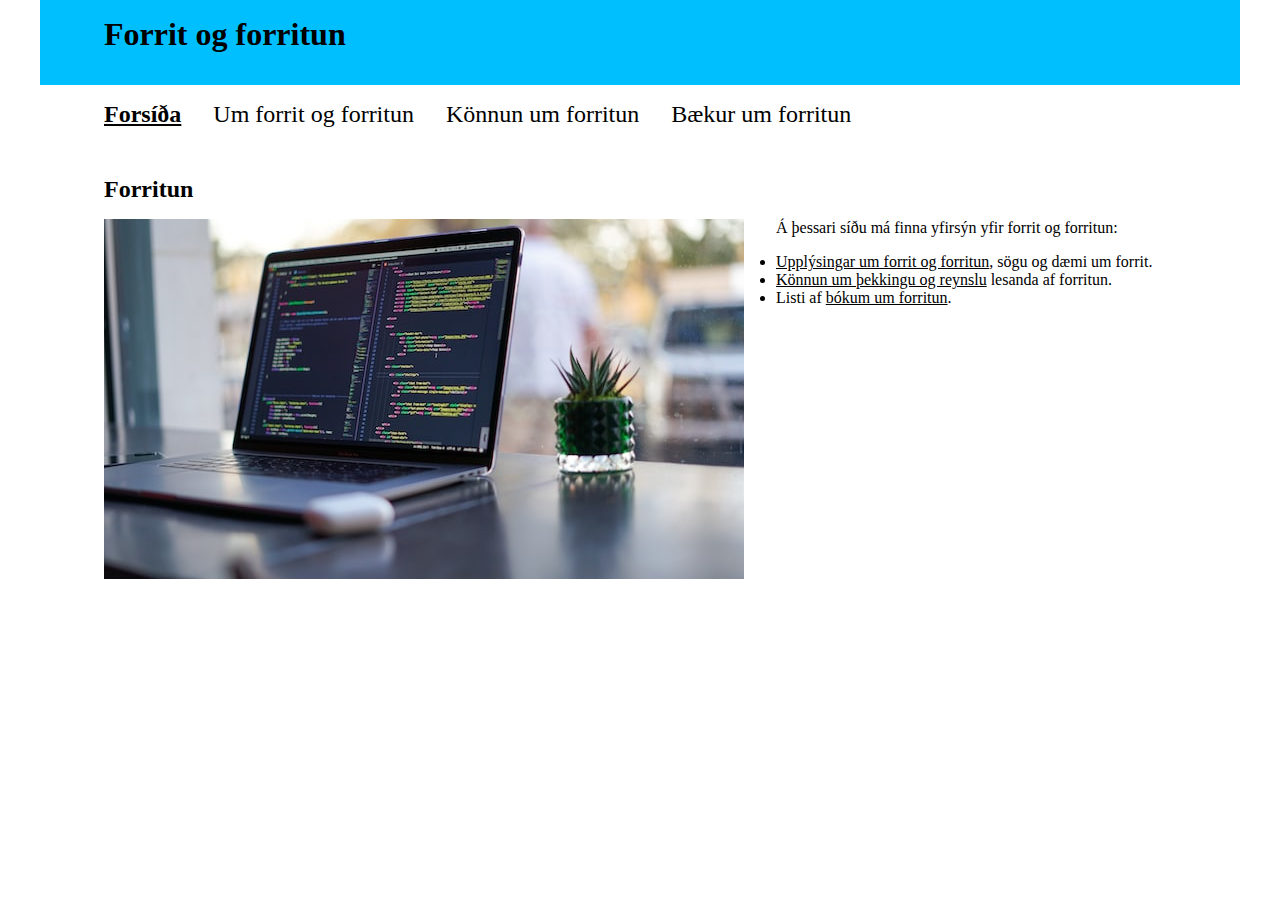
<file: index.html>
<!DOCTYPE html>
<html lang="is">
  <head>
    <meta charset="utf-8" />
    <title>Forrit og forritun</title>
    <meta name="description" content="" />
    <meta property="og:title" content="Forrit og forritun" />
    <meta property="og:description" content="Lýsing fyrir Facebook" />
    <meta property="og:image" content="./myndir/tolva.jpg" />
  </head>
  <body >
    <div class="content">
    <header>
      <h1>Forrit og forritun</h1>

       <link rel="stylesheet" href="../styles.css"/> 
    </header>

    

    <nav >
      <ul>
        <li><strong>Forsíða</strong></li>
        
        <li><a href="sidur/um.html">Um forrit og forritun</a></li>
        <li><a href="sidur/konnun.html">Könnun um forritun</a></li>
        <li><a href="sidur/baekur.html">Bækur um forritun</a></li>
      </ul>
    </nav>

    <main id="efni">
      <h2>Forritun</h2>
      <img class="pic" src="./myndir/tolva.jpg" alt="" />

      <p>Á þessari síðu má finna yfirsýn yfir forrit og forritun:</p>

      <ul>
        <li><a href="sidur/um.html">Upplýsingar um forrit og forritun</a>, sögu og dæmi um forrit.</li>
        <li><a href="sidur/konnun.html">Könnun um þekkingu og reynslu</a> lesanda af forritun.</li>
        <li>Listi af <a href="sidur/baekur.html">bókum um forritun</a>.</li>
      </ul>

    
    
    </main>
  </div>

  
  </body>
</html>
</file>
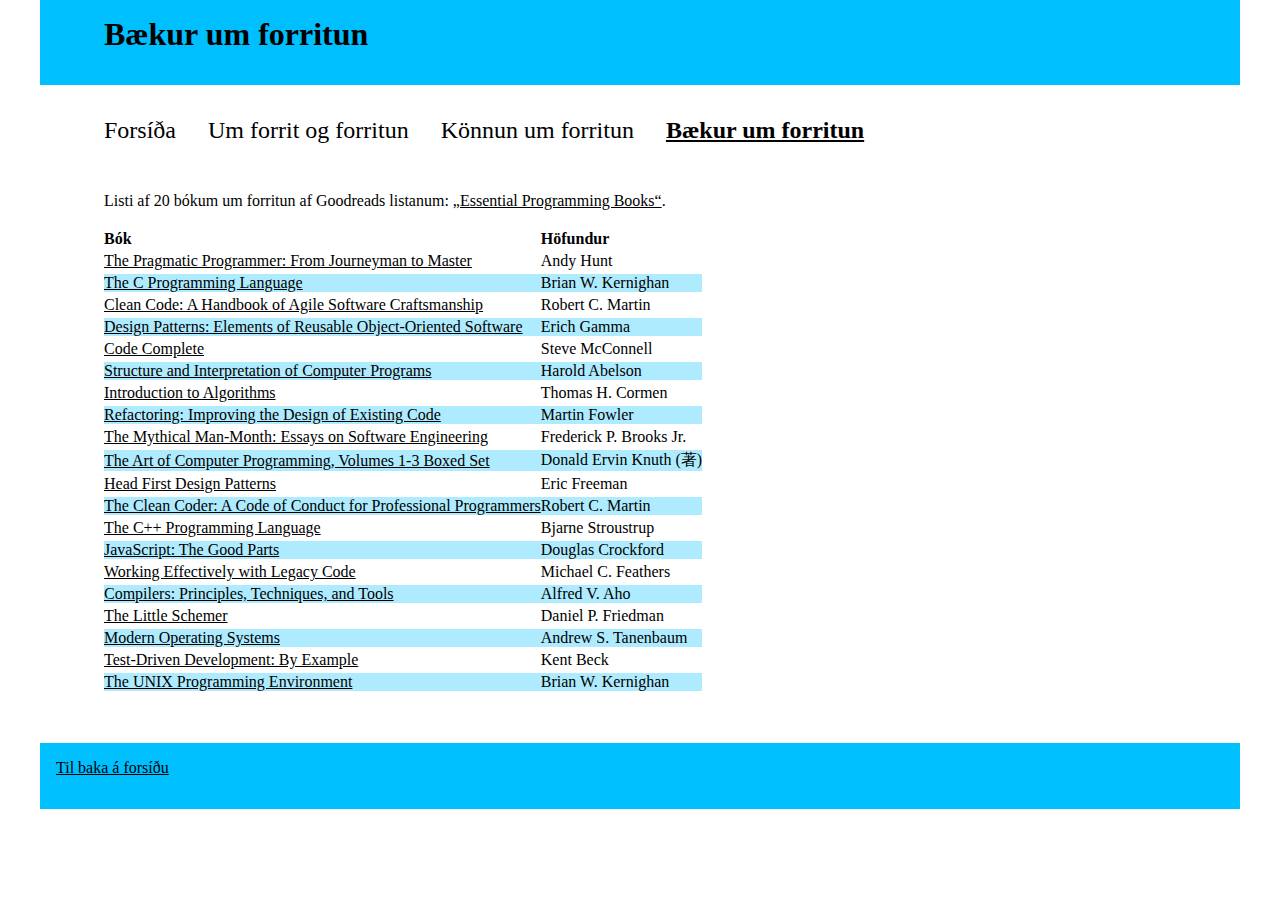
<file: sidur/baekur.html>
<!DOCTYPE html>
<html lang="is">
  <head>
    <meta charset="utf-8" />
    <title>Bækur um forritun</title>
  </head>
  <body>
    <div class="content">
    <header>
      <h1>Bækur um forritun </h1>


      <link rel="stylesheet" href="../styles.css"/> 
    </header>
    
    <p><a class="sr-only" href="#efni">Beint í efni</a></p>

    

    <nav>
      <ul>
        <li><a href="../index.html">Forsíða</a></li>
        <li><a href="um.html">Um forrit og forritun</a></li>
        <li><a href="konnun.html">Könnun um forritun</a></li>
        <li><strong>Bækur um forritun</strong></li>
      </ul>
    </nav>

    <main id="efni">
      <p>
        Listi af 20 bókum um forritun af Goodreads listanum:
        <a href="https://www.goodreads.com/list/show/542.Essential_Programming_Books"
          >„Essential Programming Books“</a
        >.
      </p>
      <table>
        <thead>
          <tr>
            <th>Bók</th>
            <th>Höfundur</th>
          </tr>
        </thead>
        <tbody>
          <tr>
            <td>
              <a href="https://www.goodreads.com/book/show/4099.The_Pragmatic_Programmer"
                >The Pragmatic Programmer: From Journeyman to Master</a
              >
            </td>
            <td>Andy Hunt</td>
          </tr>
          <tr>
            <td>
              <a href="https://www.goodreads.com/book/show/515601.The_C_Programming_Language"
                >The C Programming Language</a
              >
            </td>
            <td>Brian W. Kernighan</td>
          </tr>
          <tr>
            <td>
              <a href="https://www.goodreads.com/book/show/3735293-clean-code"
                >Clean Code: A Handbook of Agile Software Craftsmanship</a
              >
            </td>
            <td>Robert C. Martin</td>
          </tr>
          <tr>
            <td>
              <a href="https://www.goodreads.com/book/show/85009.Design_Patterns"
                >Design Patterns: Elements of Reusable Object-Oriented Software</a
              >
            </td>
            <td>Erich Gamma</td>
          </tr>
          <tr>
            <td>
              <a href="https://www.goodreads.com/book/show/4845.Code_Complete">Code Complete</a>
            </td>
            <td>Steve McConnell</td>
          </tr>
          <tr>
            <td>
              <a
                href="https://www.goodreads.com/book/show/43713.Structure_and_Interpretation_of_Computer_Programs"
                >Structure and Interpretation of Computer Programs</a
              >
            </td>
            <td>Harold Abelson</td>
          </tr>
          <tr>
            <td>
              <a href="https://www.goodreads.com/book/show/108986.Introduction_to_Algorithms"
                >Introduction to Algorithms</a
              >
            </td>
            <td>Thomas H. Cormen</td>
          </tr>
          <tr>
            <td>
              <a href="https://www.goodreads.com/book/show/44936.Refactoring"
                >Refactoring: Improving the Design of Existing Code</a
              >
            </td>
            <td>Martin Fowler</td>
          </tr>
          <tr>
            <td>
              <a href="https://www.goodreads.com/book/show/13629.The_Mythical_Man_Month"
                >The Mythical Man-Month: Essays on Software Engineering</a
              >
            </td>
            <td>Frederick P. Brooks Jr.</td>
          </tr>
          <tr>
            <td>
              <a
                href="https://www.goodreads.com/book/show/112239.The_Art_of_Computer_Programming_Volumes_1_3_Boxed_Set"
                >The Art of Computer Programming, Volumes 1-3 Boxed Set</a
              >
            </td>
            <td>Donald Ervin Knuth (著)</td>
          </tr>
          <tr>
            <td>
              <a href="https://www.goodreads.com/book/show/58128.Head_First_Design_Patterns"
                >Head First Design Patterns</a
              >
            </td>
            <td>Eric Freeman</td>
          </tr>
          <tr>
            <td>
              <a href="https://www.goodreads.com/book/show/10284614-the-clean-coder"
                >The Clean Coder: A Code of Conduct for Professional Programmers</a
              >
            </td>
            <td>Robert C. Martin</td>
          </tr>
          <tr>
            <td>
              <a href="https://www.goodreads.com/book/show/112251.The_C_Programming_Language"
                >The C++ Programming Language</a
              >
            </td>
            <td>Bjarne Stroustrup</td>
          </tr>
          <tr>
            <td>
              <a href="https://www.goodreads.com/book/show/2998152-javascript"
                >JavaScript: The Good Parts</a
              >
            </td>
            <td>Douglas Crockford</td>
          </tr>
          <tr>
            <td>
              <a
                href="https://www.goodreads.com/book/show/44919.Working_Effectively_with_Legacy_Code"
                >Working Effectively with Legacy Code</a
              >
            </td>
            <td>Michael C. Feathers</td>
          </tr>
          <tr>
            <td>
              <a href="https://www.goodreads.com/book/show/703102.Compilers"
                >Compilers: Principles, Techniques, and Tools</a
              >
            </td>
            <td>Alfred V. Aho</td>
          </tr>
          <tr>
            <td>
              <a href="https://www.goodreads.com/book/show/548914.The_Little_Schemer"
                >The Little Schemer</a
              >
            </td>
            <td>Daniel P. Friedman</td>
          </tr>
          <tr>
            <td>
              <a href="https://www.goodreads.com/book/show/166195.Modern_Operating_Systems"
                >Modern Operating Systems</a
              >
            </td>
            <td>Andrew S. Tanenbaum</td>
          </tr>
          <tr>
            <td>
              <a href="https://www.goodreads.com/book/show/387190.Test_Driven_Development"
                >Test-Driven Development: By Example</a
              >
            </td>
            <td>Kent Beck</td>
          </tr>
          <tr>
            <td>
              <a href="https://www.goodreads.com/book/show/337338.The_UNIX_Programming_Environment"
                >The UNIX Programming Environment</a
              >
            </td>
            <td>Brian W. Kernighan</td>
          </tr>
        </tbody>
      </table>
    </main>
    
  </div>

  <footer>

    <p><a href="../index.html">Til baka á forsíðu</a></p>
  
  </footer>
  
  </body>

  </html>
</file>
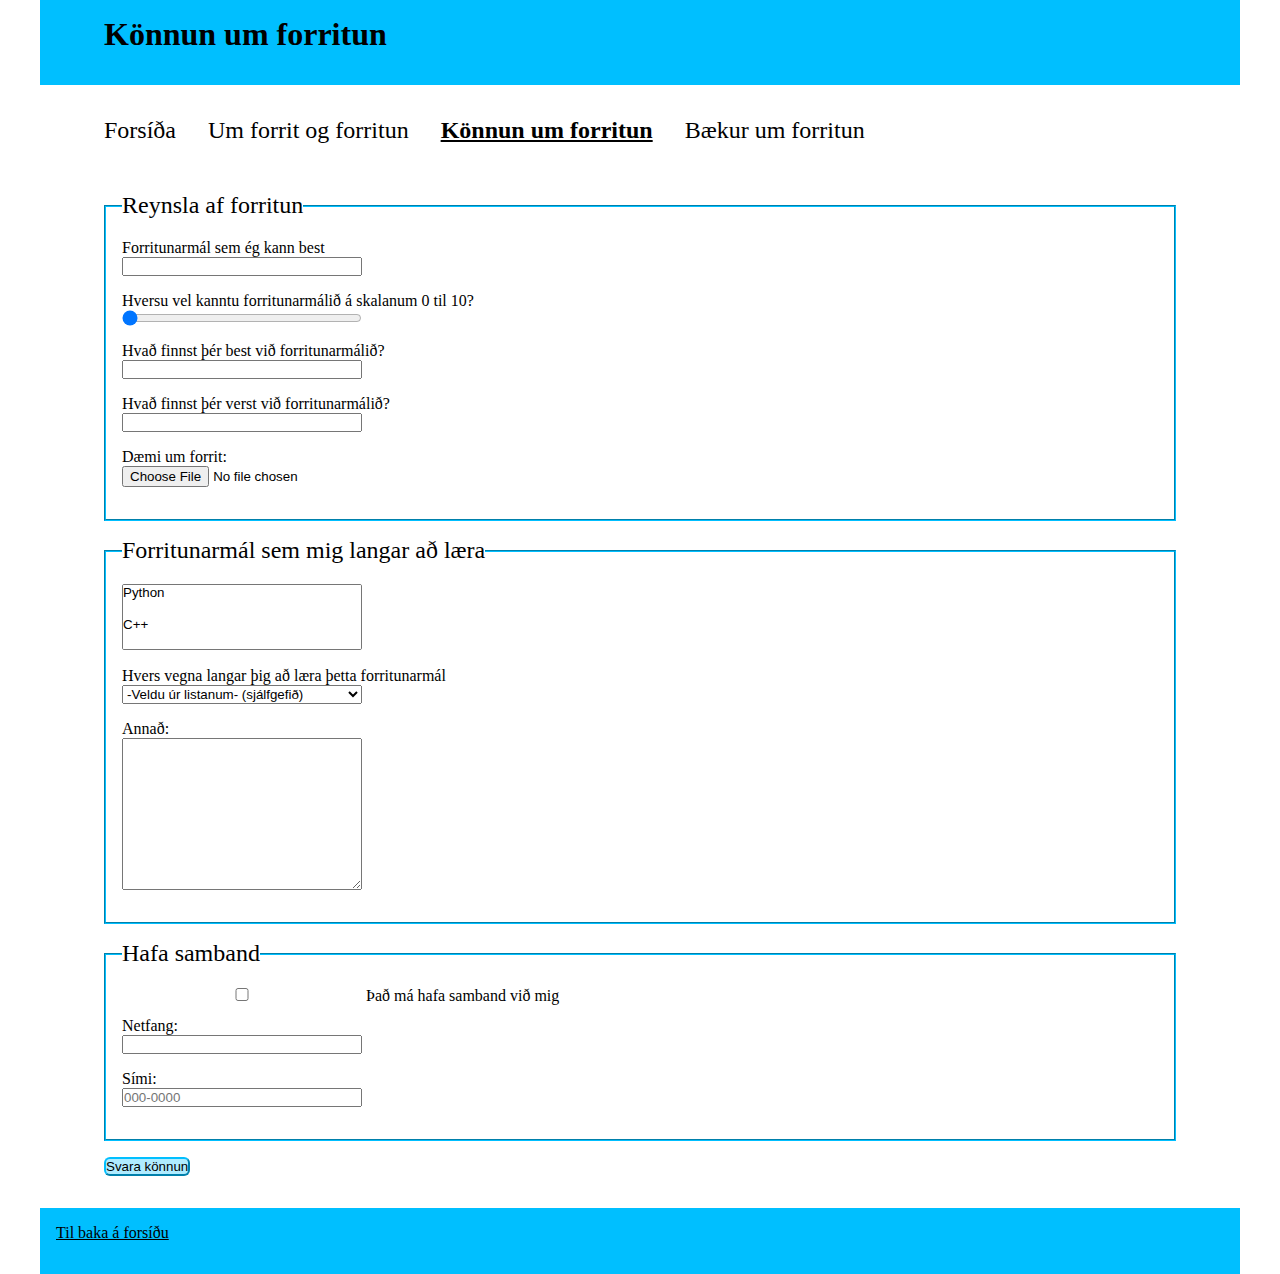
<file: sidur/konnun.html>
<!DOCTYPE html>
<html lang="is">
  <head>
    <meta charset="utf-8" />
    <title>Könnun um forritun</title>
  </head>
  <body>

    <div class="content">
    <header>
      <h1>Könnun um forritun</h1>

       <link rel="stylesheet" href="../styles.css"/> 
    </header>
    
    <p><a class="sr-only" href="#efni">Beint í efni</a></p>



    <nav>
      <ul>
        <li><a href="../index.html">Forsíða</a></li>
        <li><a href="um.html">Um forrit og forritun</a></li>
        <li><strong>Könnun um forritun</strong></li>
        <li><a href="./baekur.html">Bækur um forritun</a></li>
      </ul>
    </nav>

    <main id="efni">
      <form action="./" method="get">
        <fieldset>
          <legend>Reynsla af forritun</legend>
          <div class="content">
            <label for="forritunarmal_kann">Forritunarmál sem ég kann best</label>
            <input
              list="forritunarmal"
              required
              id="forritunarmal_kann"
              name="forritunarmal_kann"
            />
          </div>
          <div class="content">
            <label for="forritunarmal_kunnatta"
              >Hversu vel kanntu forritunarmálið á skalanum 0 til 10?</label
            >
            <input
              type="range"
              min="0"
              max="10"
              value="0"
              id="forritunarmal_kunnatta"
              name="forritunarmal_kunnatta"
            />
          </div>

          <div class="content">
            <label for="forritunarmal_best">Hvað finnst þér best við forritunarmálið?</label>
            <input type="text" class="text" required id="forritunarmal_best" name="forritunarmal_best" />
          </div>
          <div class="content">
            <label for="forritunarmal_verst">Hvað finnst þér verst við forritunarmálið?</label>
            <input type="text"class="text" required id="forritunarmal_verst" name="forritunarmal_verst" />
          </div>
          <div class="content">
            <label for="forritunarmal_daemi">Dæmi um forrit:</label>
            <input type="file" id="forritunarmal_daemi" name="forritunarmal_daemi" />
          </div>
        </fieldset>

        <fieldset>
          <legend>
            <label for="forritunarmal_laera">Forritunarmál sem mig langar að læra</label>
          </legend>
          <!-- Til samanburðar við að ofan, notum <select> með möguleika á að velja mörg stök -->
          <select name="forritunarmal_laera" id="forritunarmal_laera" multiple required>
            <option>Python</option>
            <option>C++</option>
            <option>Java</option>
            <option>C</option>
            <option>C#</option>
            <option>PHP</option>
            <option>R</option>
            <option>JavaScript</option>
            <option>Go</option>
            <option>Assembly</option>
            <option>Matlab</option>
            <option>Scala</option>
            <option>Ruby</option>
            <option>HTML</option>
            <option>Arduino</option>
            <option>Shell</option>
            <option>Perl</option>
            <option>Swift</option>
            <option>Objective-C</option>
            <option>Lua</option>
            <option>Fortran</option>
            <option>SQL</option>
            <option>Haskell</option>
            <option>VHDL</option>
            <option>Visual Basic</option>
            <option>Cuda</option>
            <option>Rust</option>
            <option>Verilog</option>
            <option>D</option>
            <option>Pascal/Delphi</option>
            <option>Julia</option>
            <option>Lisp</option>
            <option>Prolog</option>
            <option>LabView</option>
            <option>Erlang</option>
            <option>SAS</option>
            <option>Clojure</option>
            <option>Cobol</option>
            <option>ABAP</option>
            <option>TCL</option>
            <option>Ada</option>
            <option>Scheme</option>
            <option>J</option>
            <option>Ocaml</option>
            <option>Ladder Logic</option>
            <option>Groovy</option>
            <option>Dart</option>
            <option>CoffeeScript</option>
            <option>Forth</option>
            <option>Kotlin</option>
            <option>Elixir</option>
            <option>F#</option>
            <option>Eiffel</option>
            <option>Elm</option>
            <option>WebAssembly</option>
            <option>TypeScript</option>
            <option>Raku</option>
            <option>Python</option>
            <option>C++</option>
            <option>Java</option>
            <option>C</option>
            <option>C#</option>
            <option>PHP</option>
            <option>R</option>
            <option>JavaScript</option>
            <option>Go</option>
            <option>Assembly</option>
            <option>Matlab</option>
            <option>Scala</option>
            <option>Ruby</option>
            <option>HTML</option>
            <option>Arduino</option>
            <option>Shell</option>
            <option>Perl</option>
            <option>Swift</option>
            <option>Objective-C</option>
            <option>Lua</option>
            <option>Fortran</option>
            <option>SQL</option>
            <option>Haskell</option>
            <option>VHDL</option>
            <option>Visual Basic</option>
            <option>Cuda</option>
            <option>Rust</option>
            <option>Verilog</option>
            <option>D</option>
            <option>Pascal/Delphi</option>
            <option>Julia</option>
            <option>Lisp</option>
            <option>Prolog</option>
            <option>LabView</option>
            <option>Erlang</option>
            <option>SAS</option>
            <option>Clojure</option>
            <option>Cobol</option>
            <option>ABAP</option>
            <option>TCL</option>
            <option>Ada</option>
            <option>Scheme</option>
            <option>J</option>
            <option>Ocaml</option>
            <option>Ladder Logic</option>
            <option>Groovy</option>
            <option>Dart</option>
            <option>CoffeeScript</option>
            <option>Forth</option>
            <option>Kotlin</option>
            <option>Elixir</option>
            <option>F#</option>
            <option>Eiffel</option>
            <option>Elm</option>
            <option>WebAssembly</option>
            <option>TypeScript</option>
            <option>Raku</option>
            <option>Python</option>
            <option>C++</option>
            <option>Java</option>
            <option>C</option>
            <option>C#</option>
            <option>PHP</option>
            <option>R</option>
            <option>JavaScript</option>
            <option>Go</option>
            <option>Assembly</option>
            <option>Matlab</option>
            <option>Scala</option>
            <option>Ruby</option>
            <option>HTML</option>
            <option>Arduino</option>
            <option>Shell</option>
            <option>Perl</option>
            <option>Swift</option>
            <option>Objective-C</option>
            <option>Lua</option>
            <option>Fortran</option>
            <option>SQL</option>
            <option>Haskell</option>
            <option>VHDL</option>
            <option>Visual Basic</option>
            <option>Cuda</option>
            <option>Rust</option>
            <option>Verilog</option>
            <option>D</option>
            <option>Pascal/Delphi</option>
            <option>Julia</option>
            <option>Lisp</option>
            <option>Prolog</option>
            <option>LabView</option>
            <option>Erlang</option>
            <option>SAS</option>
            <option>Clojure</option>
            <option>Cobol</option>
            <option>ABAP</option>
            <option>TCL</option>
            <option>Ada</option>
            <option>Scheme</option>
            <option>J</option>
            <option>Ocaml</option>
            <option>Ladder Logic</option>
            <option>Groovy</option>
            <option>Dart</option>
            <option>CoffeeScript</option>
            <option>Forth</option>
            <option>Kotlin</option>
            <option>Elixir</option>
            <option>F#</option>
            <option>Eiffel</option>
            <option>Elm</option>
            <option>WebAssembly</option>
            <option>TypeScript</option>
            <option>Raku</option>
          </select>

          <div class="content">
            <label for="hvers_vegna">Hvers vegna langar þig að læra þetta forritunarmál</label>
            <select id="hvers_vegna" name="hvers_vegna">
              <option>-Veldu úr listanum- (sjálfgefið)</option>
              <option>Vegna vinnu</option>
              <option>Fyrir akademísk störf</option>
              <option>Forvitni</option>
            </select>
          </div>

          <div class="content">
            <label for="annad">Annað:</label>
            <!-- Setjum cols or rows þó það _eiginlega_ stýri útliti, gefur meira pláss -->
            <textarea id="annad" name="annad" cols="40" rows="10"></textarea>
          </div>
        </fieldset>
        <fieldset>
          <legend>Hafa samband</legend>
          <label>
            <input  type="checkbox" name="samband" />
            Það má hafa samband við mig
          </label>
          <div class="content">
            <label for="netfang">Netfang:</label>
            <input type="email" name="netfang" id="netfang" />
          </div>
          <div class="content">
            <label for="simi">Sími:</label>
            <input type="tel" name="simi" id="simi" placeholder="000-0000" />
          </div>
        </fieldset>
        <button>Svara könnun</button>
      </form>

      <datalist id="forritunarmal">
        <option>Python</option>
        <option>C++</option>
        <option>Java</option>
        <option>C</option>
        <option>C#</option>
        <option>PHP</option>
        <option>R</option>
        <option>JavaScript</option>
        <option>Go</option>
        <option>Assembly</option>
        <option>Matlab</option>
        <option>Scala</option>
        <option>Ruby</option>
        <option>HTML</option>
        <option>Arduino</option>
        <option>Shell</option>
        <option>Perl</option>
        <option>Swift</option>
        <option>Objective-C</option>
        <option>Lua</option>
        <option>Fortran</option>
        <option>SQL</option>
        <option>Haskell</option>
        <option>VHDL</option>
        <option>Visual Basic</option>
        <option>Cuda</option>
        <option>Rust</option>
        <option>Verilog</option>
        <option>D</option>
        <option>Pascal/Delphi</option>
        <option>Julia</option>
        <option>Lisp</option>
        <option>Prolog</option>
        <option>LabView</option>
        <option>Erlang</option>
        <option>SAS</option>
        <option>Clojure</option>
        <option>Cobol</option>
        <option>ABAP</option>
        <option>TCL</option>
        <option>Ada</option>
        <option>Scheme</option>
        <option>J</option>
        <option>Ocaml</option>
        <option>Ladder Logic</option>
        <option>Groovy</option>
        <option>Dart</option>
        <option>CoffeeScript</option>
        <option>Forth</option>
        <option>Kotlin</option>
        <option>Elixir</option>
        <option>F#</option>
        <option>Eiffel</option>
        <option>Elm</option>
        <option>WebAssembly</option>
        <option>TypeScript</option>
        <option>Raku</option>
        <option>Python</option>
        <option>C++</option>
        <option>Java</option>
        <option>C</option>
        <option>C#</option>
        <option>PHP</option>
        <option>R</option>
        <option>JavaScript</option>
        <option>Go</option>
        <option>Assembly</option>
        <option>Matlab</option>
        <option>Scala</option>
        <option>Ruby</option>
        <option>HTML</option>
        <option>Arduino</option>
        <option>Shell</option>
        <option>Perl</option>
        <option>Swift</option>
        <option>Objective-C</option>
        <option>Lua</option>
        <option>Fortran</option>
        <option>SQL</option>
        <option>Haskell</option>
        <option>VHDL</option>
        <option>Visual Basic</option>
        <option>Cuda</option>
        <option>Rust</option>
        <option>Verilog</option>
        <option>D</option>
        <option>Pascal/Delphi</option>
        <option>Julia</option>
        <option>Lisp</option>
        <option>Prolog</option>
        <option>LabView</option>
        <option>Erlang</option>
        <option>SAS</option>
        <option>Clojure</option>
        <option>Cobol</option>
        <option>ABAP</option>
        <option>TCL</option>
        <option>Ada</option>
        <option>Scheme</option>
        <option>J</option>
        <option>Ocaml</option>
        <option>Ladder Logic</option>
        <option>Groovy</option>
        <option>Dart</option>
        <option>CoffeeScript</option>
        <option>Forth</option>
        <option>Kotlin</option>
        <option>Elixir</option>
        <option>F#</option>
        <option>Eiffel</option>
        <option>Elm</option>
        <option>WebAssembly</option>
        <option>TypeScript</option>
        <option>Raku</option>
        <option>Python</option>
        <option>C++</option>
        <option>Java</option>
        <option>C</option>
        <option>C#</option>
        <option>PHP</option>
        <option>R</option>
        <option>JavaScript</option>
        <option>Go</option>
        <option>Assembly</option>
        <option>Matlab</option>
        <option>Scala</option>
        <option>Ruby</option>
        <option>HTML</option>
        <option>Arduino</option>
        <option>Shell</option>
        <option>Perl</option>
        <option>Swift</option>
        <option>Objective-C</option>
        <option>Lua</option>
        <option>Fortran</option>
        <option>SQL</option>
        <option>Haskell</option>
        <option>VHDL</option>
        <option>Visual Basic</option>
        <option>Cuda</option>
        <option>Rust</option>
        <option>Verilog</option>
        <option>D</option>
        <option>Pascal/Delphi</option>
        <option>Julia</option>
        <option>Lisp</option>
        <option>Prolog</option>
        <option>LabView</option>
        <option>Erlang</option>
        <option>SAS</option>
        <option>Clojure</option>
        <option>Cobol</option>
        <option>ABAP</option>
        <option>TCL</option>
        <option>Ada</option>
        <option>Scheme</option>
        <option>J</option>
        <option>Ocaml</option>
        <option>Ladder Logic</option>
        <option>Groovy</option>
        <option>Dart</option>
        <option>CoffeeScript</option>
        <option>Forth</option>
        <option>Kotlin</option>
        <option>Elixir</option>
        <option>F#</option>
        <option>Eiffel</option>
        <option>Elm</option>
        <option>WebAssembly</option>
        <option>TypeScript</option>
        <option>Raku</option>
      </datalist>
    </main>
  </div>
    <footer>
      <p><a href="../index.html">Til baka á forsíðu</a></p>
    </footer>
  </body>
</html>
</file>
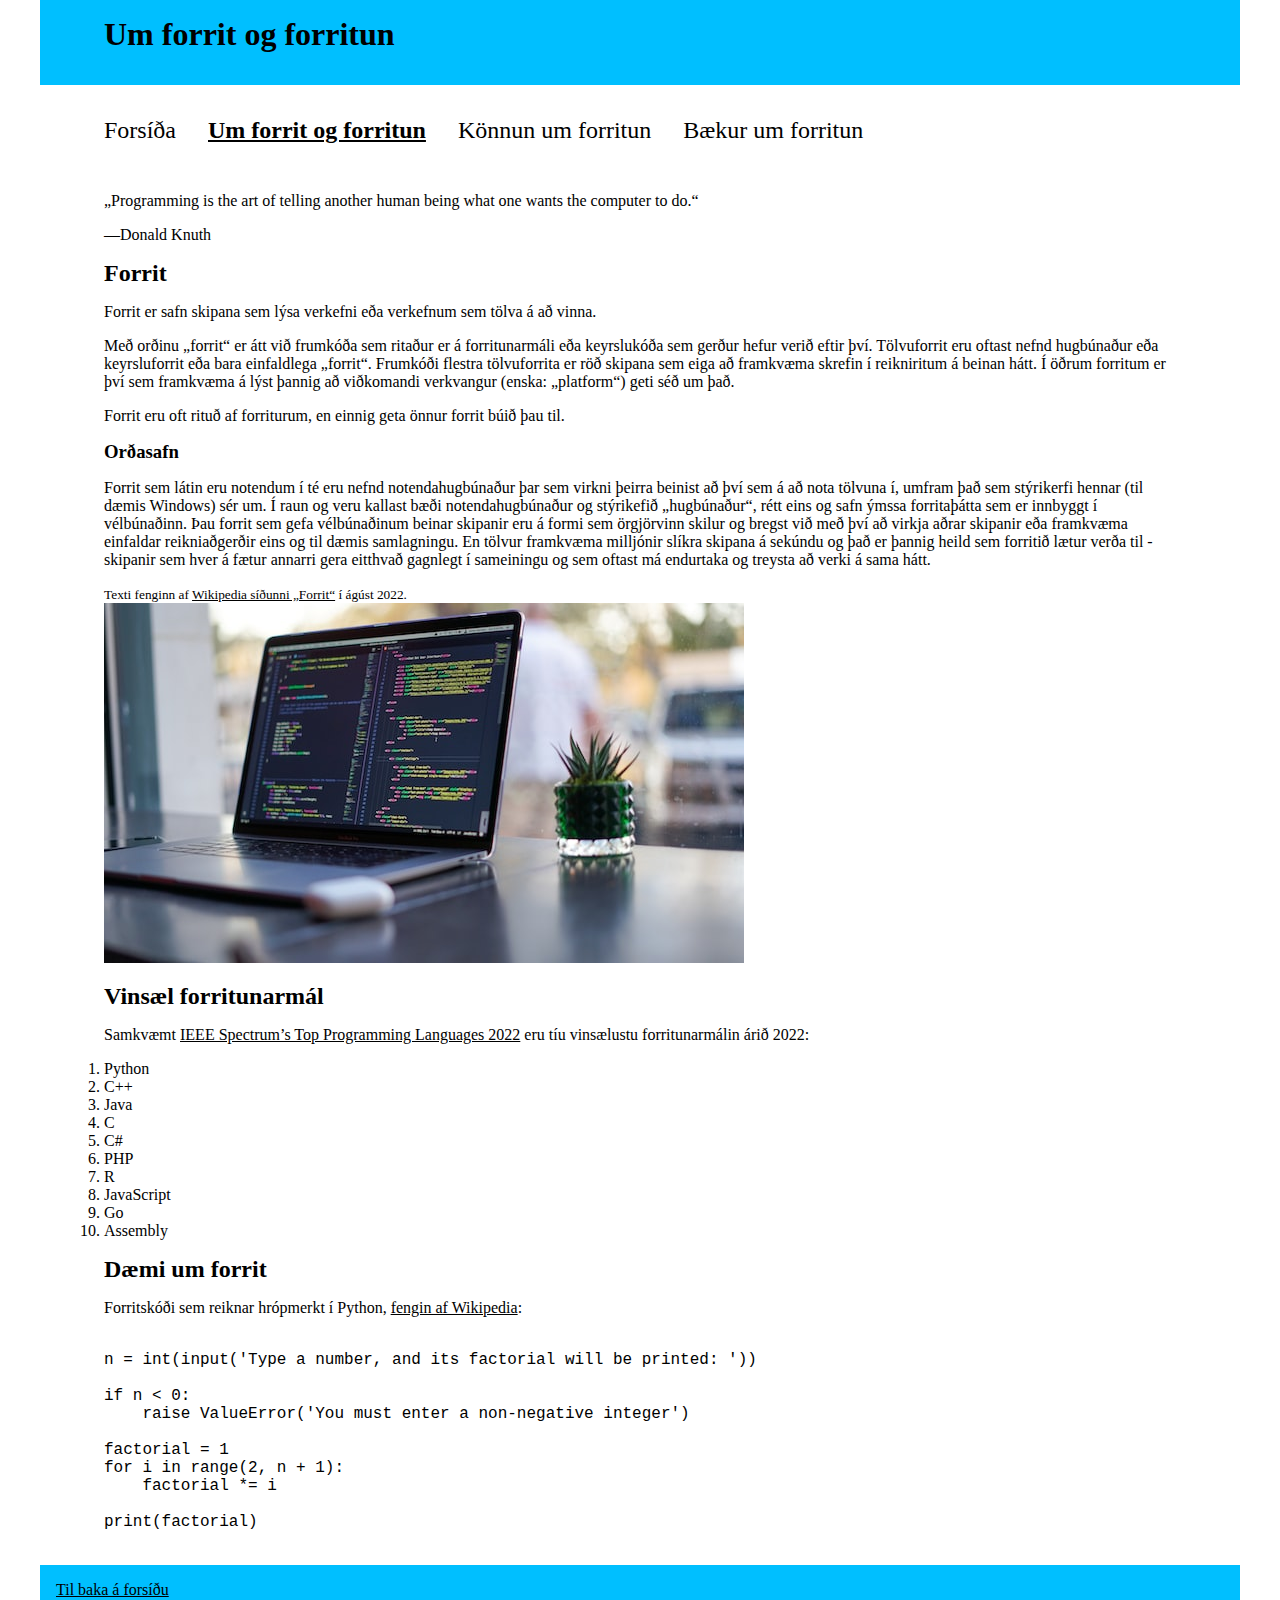
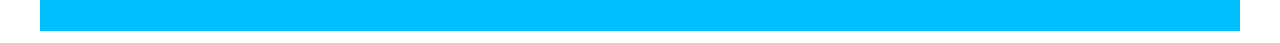
<file: sidur/um.html>
<!DOCTYPE html>
<html lang="is">
  <head>
    <meta charset="utf-8" />
    <title>Um forrit og forritun</title>
  </head>
  <body>
<div class="content">

    <header>
      <h1>Um forrit og forritun</h1>

      <link rel="stylesheet" href="../styles.css"/> 



    </header>
    <p><a class="sr-only" href="#efni">Beint í efni</a></p>

    

    <nav>
      <ul>
        <li><a href="../index.html">Forsíða</a></li>
        <li>
          <strong>Um forrit og forritun</strong>
        </li>
        <li><a href="./konnun.html">Könnun um forritun</a></li>
        <li><a href="./baekur.html">Bækur um forritun</a></li>
      </ul>
    </nav>

    <main id="efni">

        <blockquote>
          <p>„Programming is the art of telling another human being what one wants the computer to do.“</p>
          <p>—Donald Knuth</p>

        </blockquote>


      <section>
        <h2>Forrit</h2>

        <p>Forrit er safn skipana sem lýsa verkefni eða verkefnum sem tölva á að vinna.</p>

        <p>
          Með orðinu „forrit“ er átt við frumkóða sem ritaður er á forritunarmáli eða keyrslukóða
          sem gerður hefur verið eftir því. Tölvuforrit eru oftast nefnd hugbúnaður eða
          keyrsluforrit eða bara einfaldlega „forrit“. Frumkóði flestra tölvuforrita er röð skipana
          sem eiga að framkvæma skrefin í reikniritum á beinan hátt. Í öðrum forritum er því sem
          framkvæma á lýst þannig að viðkomandi verkvangur (enska: „platform“) geti séð um það.
        </p>

        <p>Forrit eru oft rituð af forriturum, en einnig geta önnur forrit búið þau til.</p>

        <h3>Orðasafn</h3>

        <p>
          Forrit sem látin eru notendum í té eru nefnd notendahugbúnaður þar sem virkni þeirra
          beinist að því sem á að nota tölvuna í, umfram það sem stýrikerfi hennar (til dæmis
          Windows) sér um. Í raun og veru kallast bæði notendahugbúnaður og stýrikefið „hugbúnaður“,
          rétt eins og safn ýmssa forritaþátta sem er innbyggt í vélbúnaðinn. Þau forrit sem gefa
          vélbúnaðinum beinar skipanir eru á formi sem örgjörvinn skilur og bregst við með því að
          virkja aðrar skipanir eða framkvæma einfaldar reikniaðgerðir eins og til dæmis
          samlagningu. En tölvur framkvæma milljónir slíkra skipana á sekúndu og það er þannig heild
          sem forritið lætur verða til - skipanir sem hver á fætur annarri gera eitthvað gagnlegt í
          sameiningu og sem oftast má endurtaka og treysta að verki á sama hátt.
        </p>

        <small
          >Texti fenginn af
          <a href="https://is.wikipedia.org/wiki/Forrit">Wikipedia síðunni „Forrit“</a> í ágúst
          2022.</small
        >
      </section>

      <img src="../myndir/tolva.jpg" alt="" />

      <section>
        <h2>Vinsæl forritunarmál</h2>
        <p>
          Samkvæmt <a href="">IEEE Spectrum’s Top Programming Languages 2022</a> eru tíu vinsælustu
          forritunarmálin árið 2022:
        </p>
        <ol>
          <li>Python</li>
          <li>C++</li>
          <li>Java</li>
          <li>C</li>
          <li>C#</li>
          <li>PHP</li>
          <li>R</li>
          <li>JavaScript</li>
          <li>Go</li>
          <li>Assembly</li>
        </ol>
      </section>
      <section>
        <h2>Dæmi um forrit</h2>
        <p>Forritskóði sem reiknar hrópmerkt í Python, <a href="https://en.wikipedia.org/wiki/Python_(programming_language)">fengin af Wikipedia</a>:</p>
        <pre><code>
n = int(input('Type a number, and its factorial will be printed: '))

if n &lt; 0:
    raise ValueError('You must enter a non-negative integer')

factorial = 1
for i in range(2, n + 1):
    factorial *= i

print(factorial)
        </code></pre>
      </section>
    </main>

  </div>
    <footer>
      <p><a href="../index.html">Til baka á forsíðu</a></p>
    </footer>
  </body>
</html>
</file>
<file: styles.css>
/*
Setjum inn „reset“ sem fjarlægir margin og padding af öllu
Þessu má ekki breyta
*/
* {
  margin: 0;
  padding: 0;
}

p {
  /* min-width:1200px;
  max-width:1200px;
  text-align:center;
  margin:0px auto; */
  margin-bottom: 1rem;
  font-size: 16px;

}


header {
  padding: 1rem 0;
  background: #00bfff;
  color: black;
  font-size: 16px;
}

header > h1{
margin-left: 4rem;
}

img.pic {
  float: left;
  margin-right: 2rem;
  /* padding: 1rem; */



  
}

main{
  margin: 0 4rem;



}
/*
Reiknum stærð á öllum boxum sem border-box.
Þessu má breyta eða fjarlægja.
*/
html {
  box-sizing: border-box;
  font-size:16px;
  max-width: 1200px;
  margin: 0 auto;


}

/* og látum erfast á allt */
*, *:before, *:after {
  box-sizing: inherit;
}

/* hjálpar class sem felur sjónrænt en skjálesarar lesa */

.sr-only:not(:focus):not(:active) {
  clip: rect(0 0 0 0); 
  clip-path: inset(50%);
  height: 1px;
  overflow: hidden;
  position: absolute;
  white-space: nowrap; 
  width: 1px;
}

/* Uppsetning á síðu—layout */
.content {
  /* Lætur börn .content raða sér með _flexbox_ */
  display: flex;
  /* röðun sé í dálkaröð (niður) */
  flex-direction: column;
}


.content > main {
  /* Lætur <main> taka allt auka pláss sem er í boði */
  flex: 1;
}



h1, h2,h3 {
  
margin-bottom: 1rem;
}




nav ul {
  color: black;
  display: flex;
  text-align: justify;
  font-size: 12px;
  


  /* padding: 1rem; */
/* background-color: blue; */
list-style-type: none;
  margin-left: 3rem;
  margin-bottom: 2rem;


}

nav ul li a{
text-decoration: none;
}

nav ul li {
  padding: 1rem;
  /* margin-left: 4rem; */
  font-size: 24px;
  text-decoration: none;
  /* background-color: yellow; */
 


}

nav strong {
  text-decoration: underline;
}
img{
  margin-bottom: 1rem;

}

a {
  color: black;
  /* text-decoration: underline; */

  
  
}





tr{
text-align: left;
margin-bottom: 1rem;
font-size: 16px;


}
table {
  border-spacing: 0 0.25rem;
  margin-bottom: 2rem;
text-align: justify;
font-size: 16px;
font-family: 'Inter';
  font-style: regular;
  font-weight: 400;



}


tr:nth-child(even){
  background-color: #afebff;
  

}
/* TODO */

/* form */

/* TODO */

footer {
  padding: 1rem;
  text-align: center;
  background: #00bfff;
  color: black;
  font-size: 16px;
  display:flex;
  margin-top: 1rem;
  
}







 

ol{
  margin-bottom: 1rem;
}


fieldset {
border-spacing: 1rem;
border-color: #00bfff;
padding:1rem;
margin-bottom: 1rem;
font-family: 'Inter';
  font-style: regular;
  font-weight: 400;

}

legend {
  font-size: 24px;
  font-family: 'Inter';
  font-style: regular;
  font-weight: 400;
  margin-bottom: 0.25rem;
  
  }

  button{
    border-spacing: 1px;
    background-color: #afebff;
    border-color: #00bfff;
    border-radius: 6px;
    margin-bottom: 1rem;
    }

  /* fieldset > select{
width: 3rem;

  } */

  select, option {
    width: 15rem;
    margin-bottom: 1rem;
    
}

input{
width: 15rem;
margin-bottom: 1rem;


}
textarea {
  width: 15rem;
  margin-bottom: 1rem;
  
  
}



/* setja div class=content i allt eftir body */
</file>
